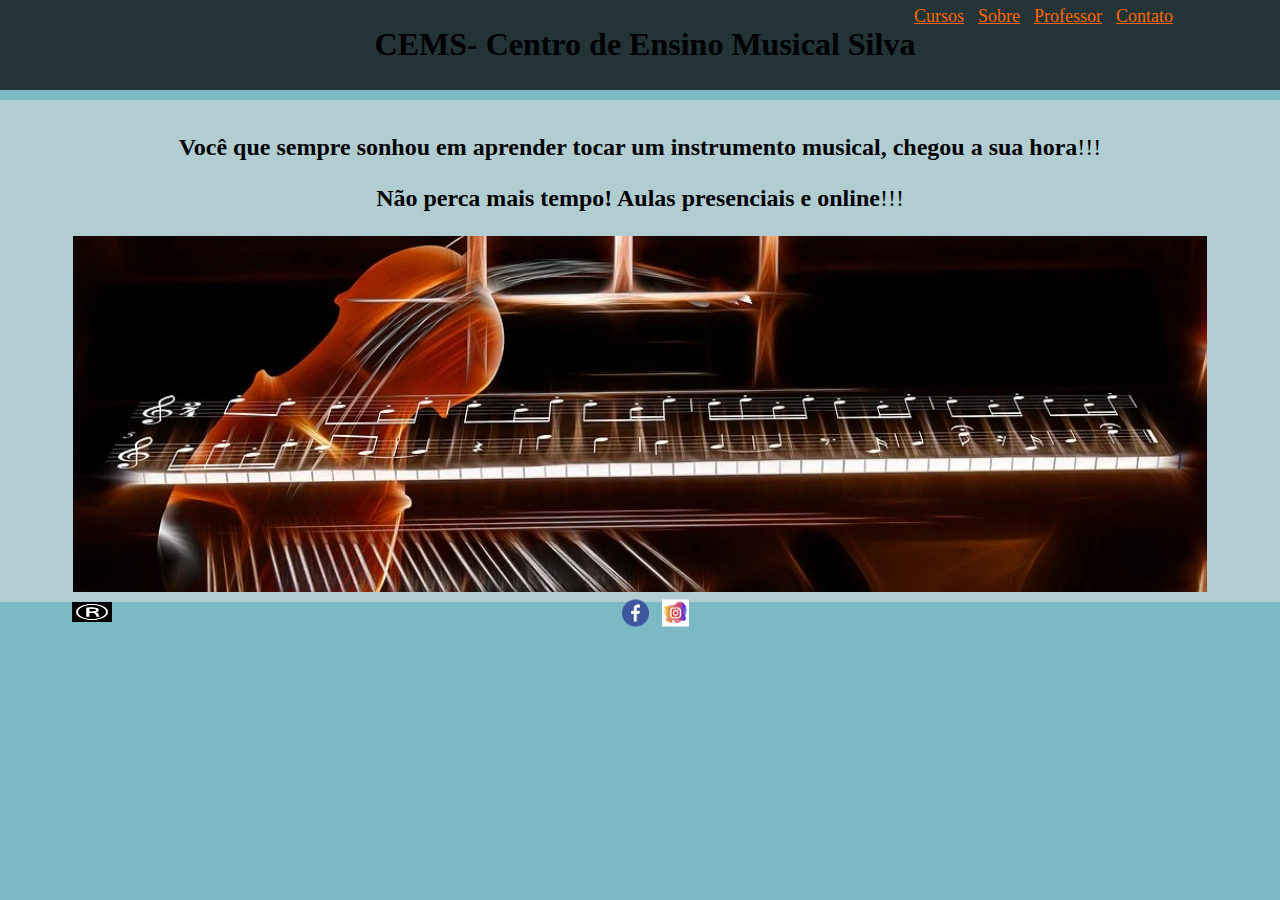
<file: index.html>
<!DOCTYPE html>
<html lang="pt-br">
<head>
    <meta charset="UTF-8">
    <meta http-equiv="X-UA-Compatible" content="IE=edge">
    <meta name="viewport" content="width=device-width, initial-scale=1.0">
    <link rel="stylesheet" href="style.css">
    <title>Centro de Ensino Musical Silva</title>
</head>
<body>
    
        <header>
            <h1>CEMS- Centro de Ensino Musical Silva</h1>
            <div class="menu">
                <a href="file:///C:/Users/reyna/Desktop/Full_Stack/site_cems/cursos.html">Cursos</a>
                <a href="file:///C:/Users/reyna/Desktop/Full_Stack/site_cems/sobre.html">Sobre</a>
                <a href="file:///C:/Users/reyna/Desktop/Full_Stack/site_cems/professor.html">Professor</a>
                <a href="file:///C:/Users/reyna/Desktop/Full_Stack/site_cems/contato.html">Contato</a>        
            </div>
        </header>
     <div class="container"> 
    
            <div class="bloco1">
                <p><strong>Você que sempre sonhou em aprender tocar um instrumento musical, chegou a sua hora</strong>!!!</p>
                <p><strong>Não perca mais tempo! Aulas presenciais e online</strong>!!!</p>
                <img src="./images/background_3.webp" alt="">
            </div>      
        
    </div> 
    <footer>
        <span> 
            <img style = width:40px src="./images/marca_reg.jpg" alt="">
        </span>
        <div>
            
            <a href="https://www.facebook.com/pages/?category=your_pages&ref=bookmarks" target="_blank">
                <img src="./images/Facebook.png" alt="">
             </a>

            <a href ="https://www.instagram.com/reynaldomusic17/" target="_blank">
            <img src="./images/Insta.png" alt="">
            
            </a>
            
        </div>
    </footer>   
</body>

<style>
    @media screen and (max-width: 687px) {
        .menu{
            position: absolute;
        }     
    }
    img{
        display: block;
        width: 90%;
        height: 100%;
        margin: auto;  
        
    }

    @media screen and (max-width: 400px) {
        .menu{
            position: absolute;
            right: 5px;
        }   
    }
    
    footer div{
        width:80px;
        display:inline-flex;
        position: absolute;
        left:50%;
        right: 50%;
        transform: translate(-50% , -50%);
        margin:20px;  
    }
    span{
        position: absolute;
        left:5.6%;
        height: 20px;
    }
   
</style>

</html>
</file>
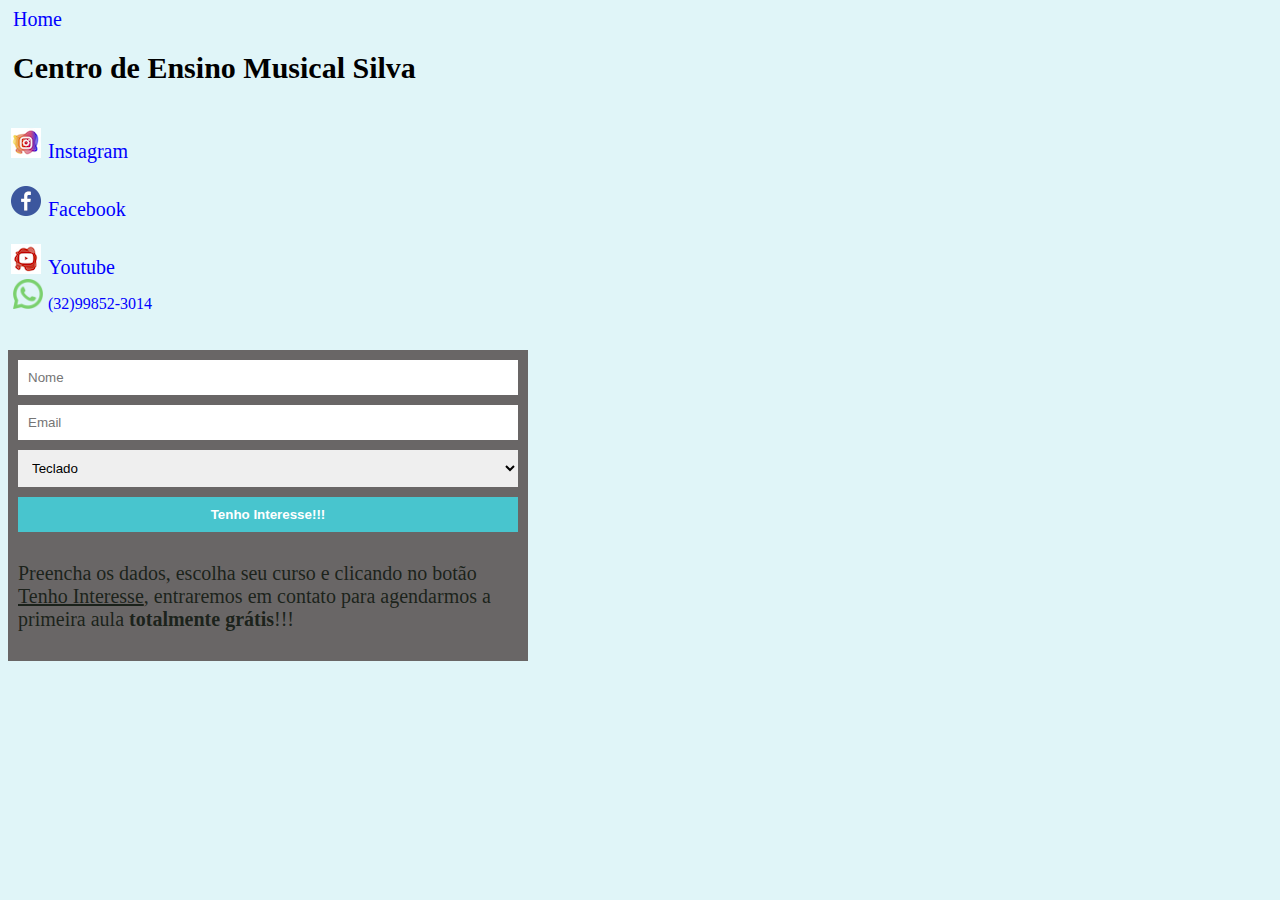
<file: contato.html>
<!DOCTYPE html>
<html lang="pt-br">
<head>
    <meta charset="UTF-8">
    <meta http-equiv="X-UA-Compatible" content="IE=edge">
    <meta name="viewport" content="width=device-width, initial-scale=1.0">
    <title>Contato</title>
    <style>

        body{
            background-color:rgba(174, 228, 238, 0.39);
            width: 100%;
        }
        h1{
            margin-left: 5px;
        }

        a{
            font-size: 20px;
            text-decoration: none;
            margin-left: 5px;
            color: blue;
        }
        a:visited{
            color: rgb(35, 35, 160);
        }
        
        
        .instagram{
            list-style-image: url(./images/Insta.png);
        }

        .facebook{
            list-style-image: url(./images/Facebook.png);
        }

        .youtube{
            list-style-image: url(./images/Youtube.png);
        }
        img{
            width: 30px;
            position: relative;
            right:35px;
        }
        span{
            position: relative;
            right:30px; 
            color: blue;
        }

    .formContainer{
        
       
        max-width: 500px;
        background-color: rgb(105, 102, 102);
        padding:10px;
        font-size: 20px;
        margin-right: 35px;
        margin-top: 20px;
        position: absolute;
       
        float: right;
    }

    input , select {
        width: 100%;
        margin-bottom: 10px;
        box-sizing: border-box;
        padding: 10px;
        border: none;
        
    }
    
    input[type="submit"]{ 
    color:white ;
    background-color:#48c5ce ;
    font-weight: bold;
    } 


    @keyframes anime{
        0%{
            background-color: #48c5ce ;
        }
        50%{
            background-color: #0b3d41;
        }
        100%{
            background-color: #48c5ce;
        }
    }

    input[ type="submit"] {
        animation-name: anime;
        animation-duration: 1s;
        animation-iteration-count: infinite;
    }
    
    </style>

</head>
<body>
    <a href="file:///C:/Users/reyna/Desktop/Full_Stack/site_cems/index.html">Home</a> 
        <div class="card">
            <h1 style="font-size: 30px;"><strong>Centro de Ensino Musical Silva</strong></h1>
        
                <ul>
                    <a href ="https://www.instagram.com/reynaldomusic17/" target="_blank">
                        <li class="instagram">Instagram</li>
                    </a>
            
                    <a href="https://www.facebook.com/pages/?category=your_pages&ref=bookmarks" target="_blank">
                        <li class="facebook">Facebook</li>
                    </a>	
            
                    <a href="https://www.youtube.com/channel/UC1g2_qCwY8uxKsUoIKtguzQ" target="_blank">
                        <li class="youtube">Youtube</li>
                    </a>	
                    
                    <img src="./images/whatsapp.png" alt=""><span>(32)99852-3014</span>
                  

                </ul>

                <div class="formContainer">
                    <form action="https://hotmail.us1.list-manage.com/subscribe/post?u=191b15a05156afe4be120c658&amp;id=cc8469f4ea" method="post" id="mc-embedded-subscribe-form" name="mc-embedded-subscribe-form" class="validate" target="_blank" novalidate>
                        <input type="text" name="FNAME" id="name" placeholder="Nome">
                        <input type="email" name="EMAIL" id="email" placeholder="Email">
                        <select name="PLACE" id="instrumento">
                          
                            
                            <option value="Teclado">Teclado</option>
                            <option value="Piano">Piano</option>
                            <option value="Violão">Violão</option>
                            <option value="Guitarra">Guitarra</option>
                            <option value="Baixo">Baixo</option>
                            <option value="Ukulele">Ukulele</option>
                            <option value="Bateria">Bateria</option>
                            <option value="Teoria">Teoria Musical</option>
                            <option value="Harmonia">Harmonia Avançada</option>
                        </select>
                        <div style="position: absolute; left: -5000px;" aria-hidden="true"><input type="text" name="b_191b15a05156afe4be120c658_cc8469f4ea" tabindex="-1" value=""></div>
                        <input type="submit" value="Tenho Interesse!!!">
                    </form>
                    <p style="color: rgba(11, 19, 11, 0.836);">Preencha os dados, escolha seu curso e clicando no botão <ins>Tenho Interesse</ins>, entraremos em contato para agendarmos a primeira aula <strong>totalmente grátis</strong>!!! </p>
                </div>    
        </div><br><br>
    
</body>

</html>
</file>
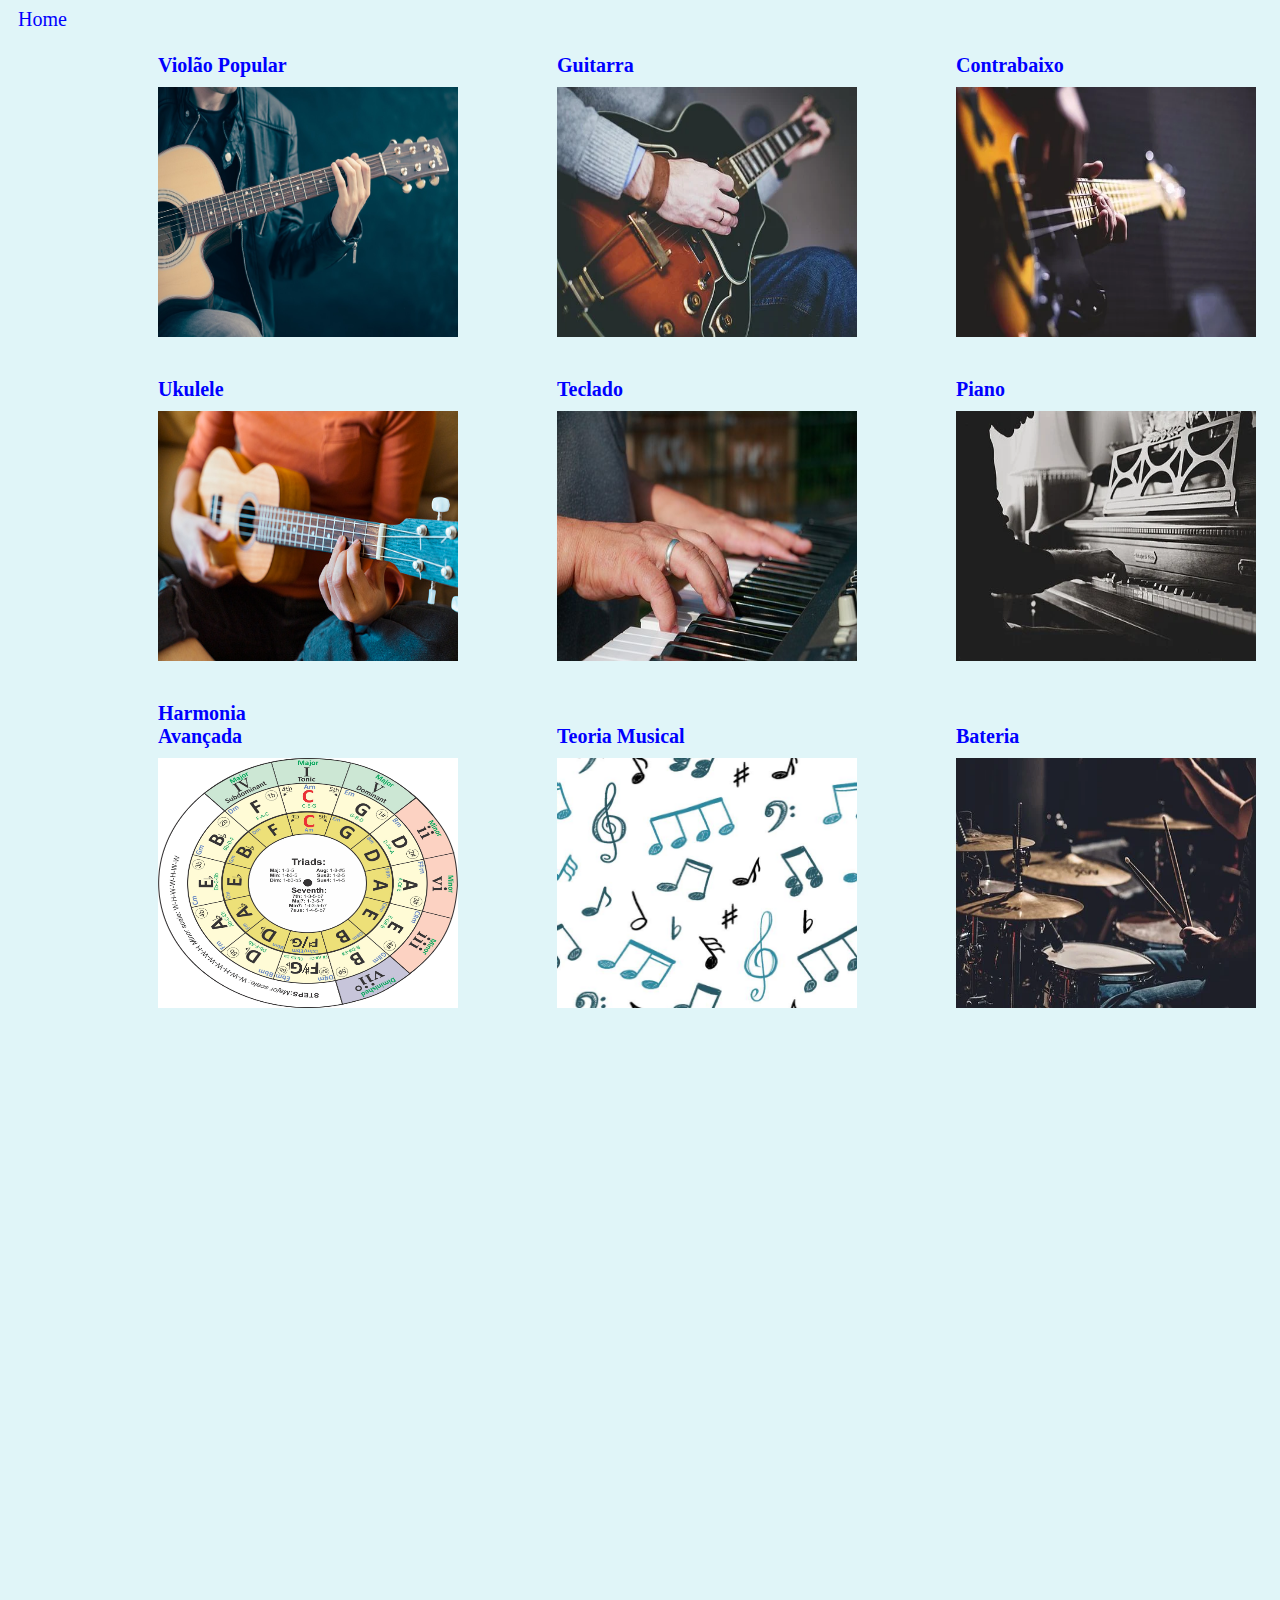
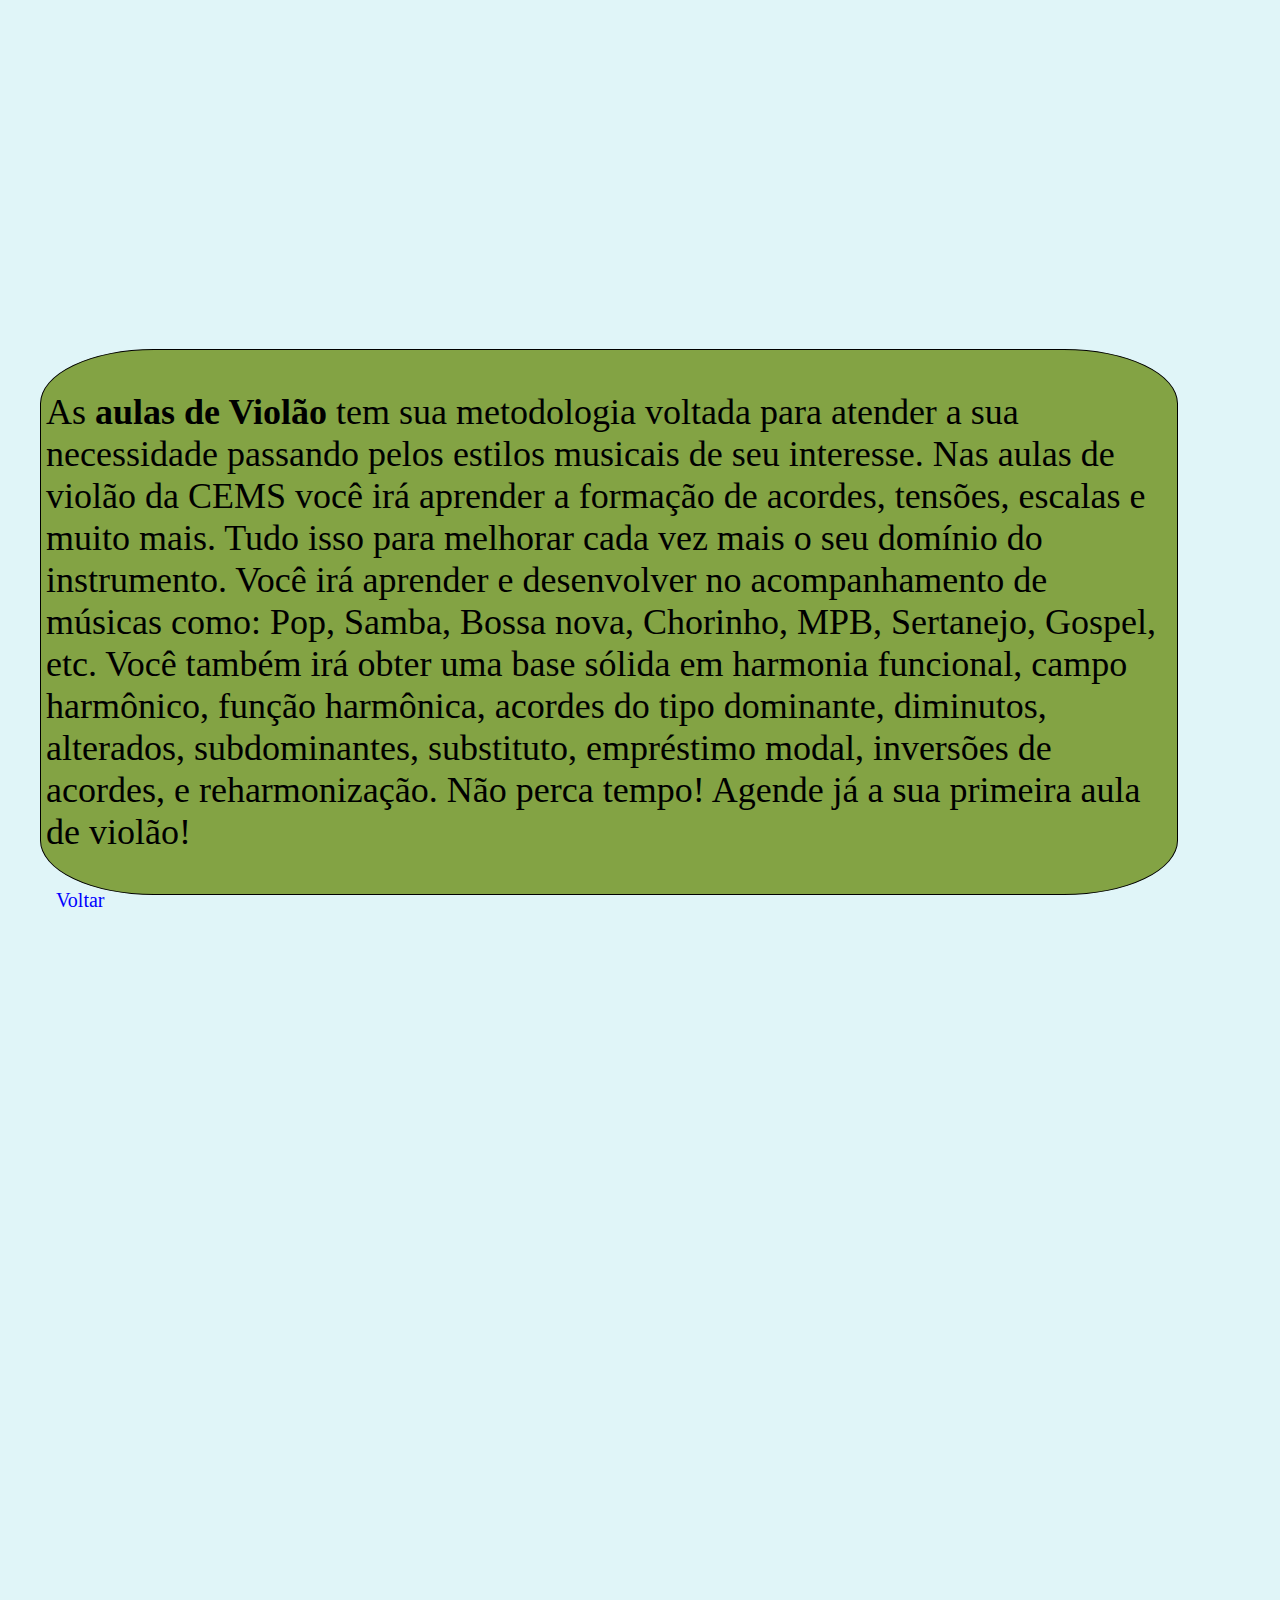
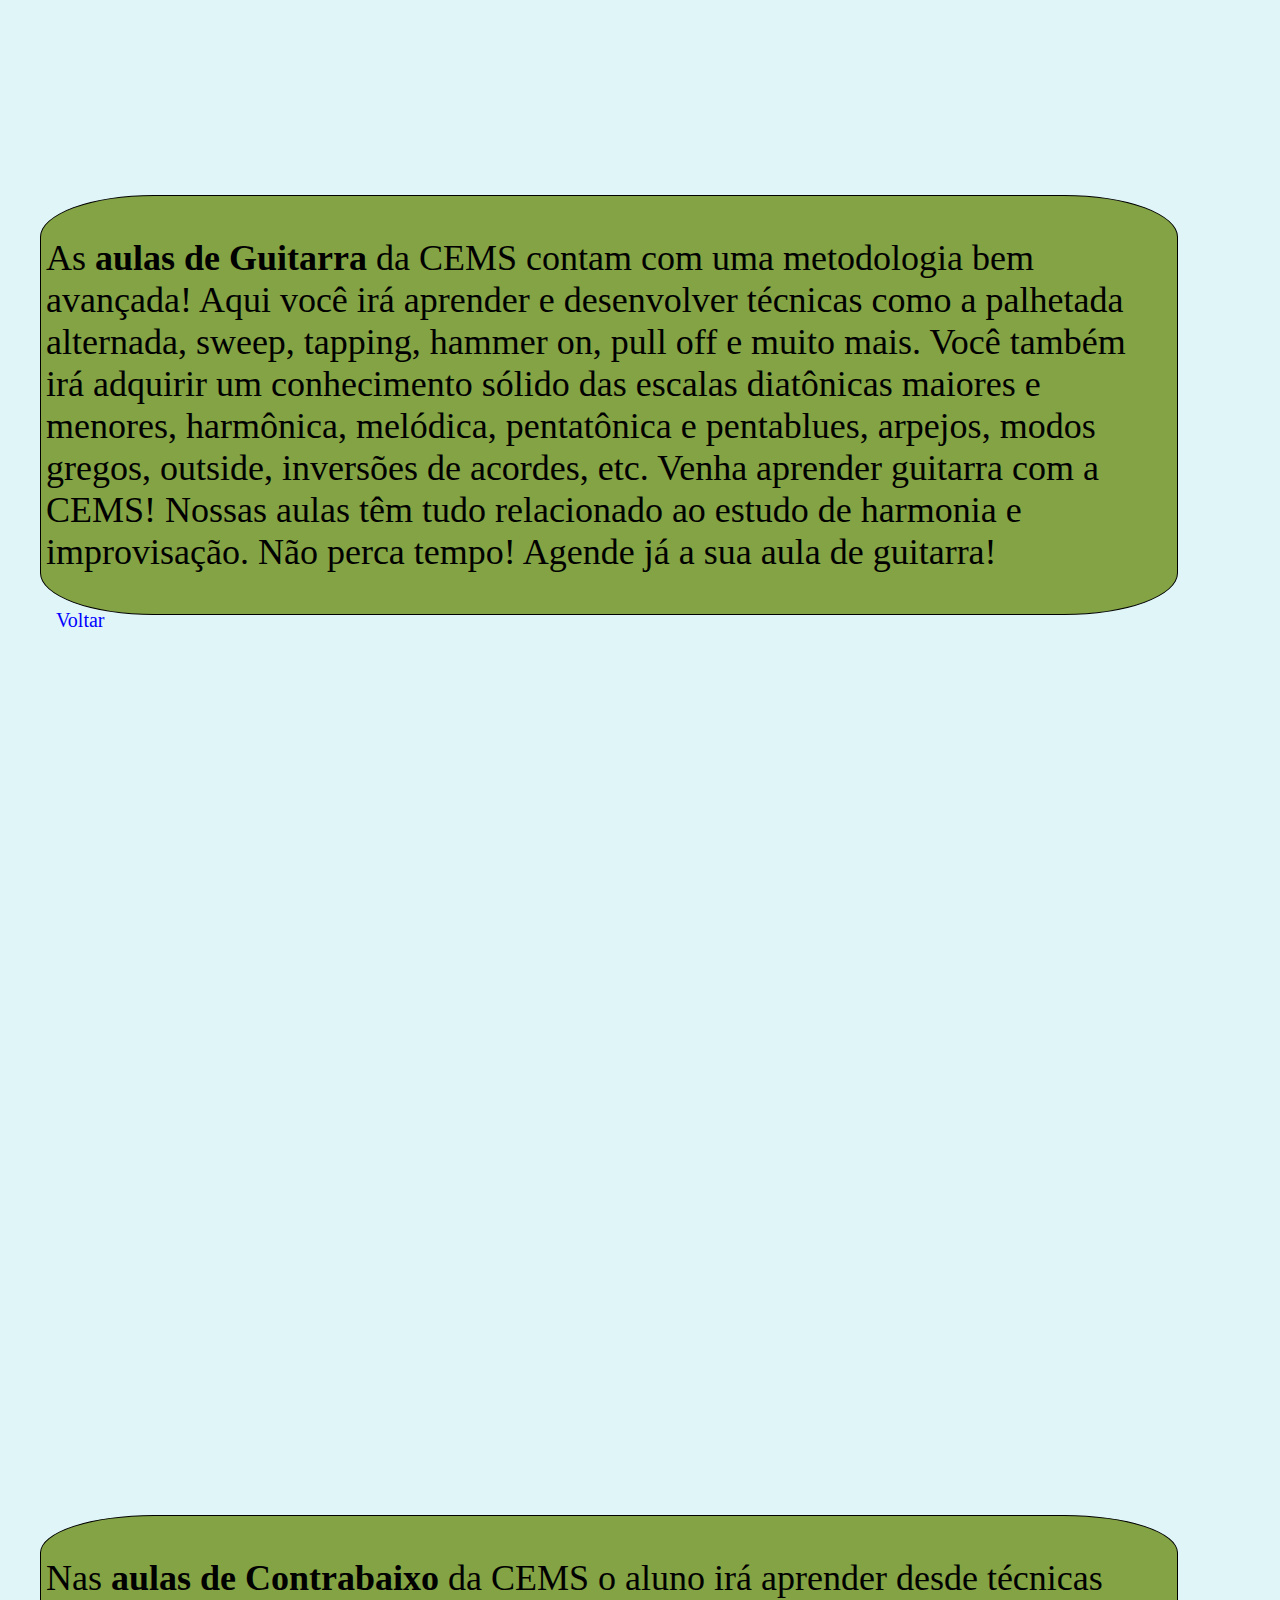
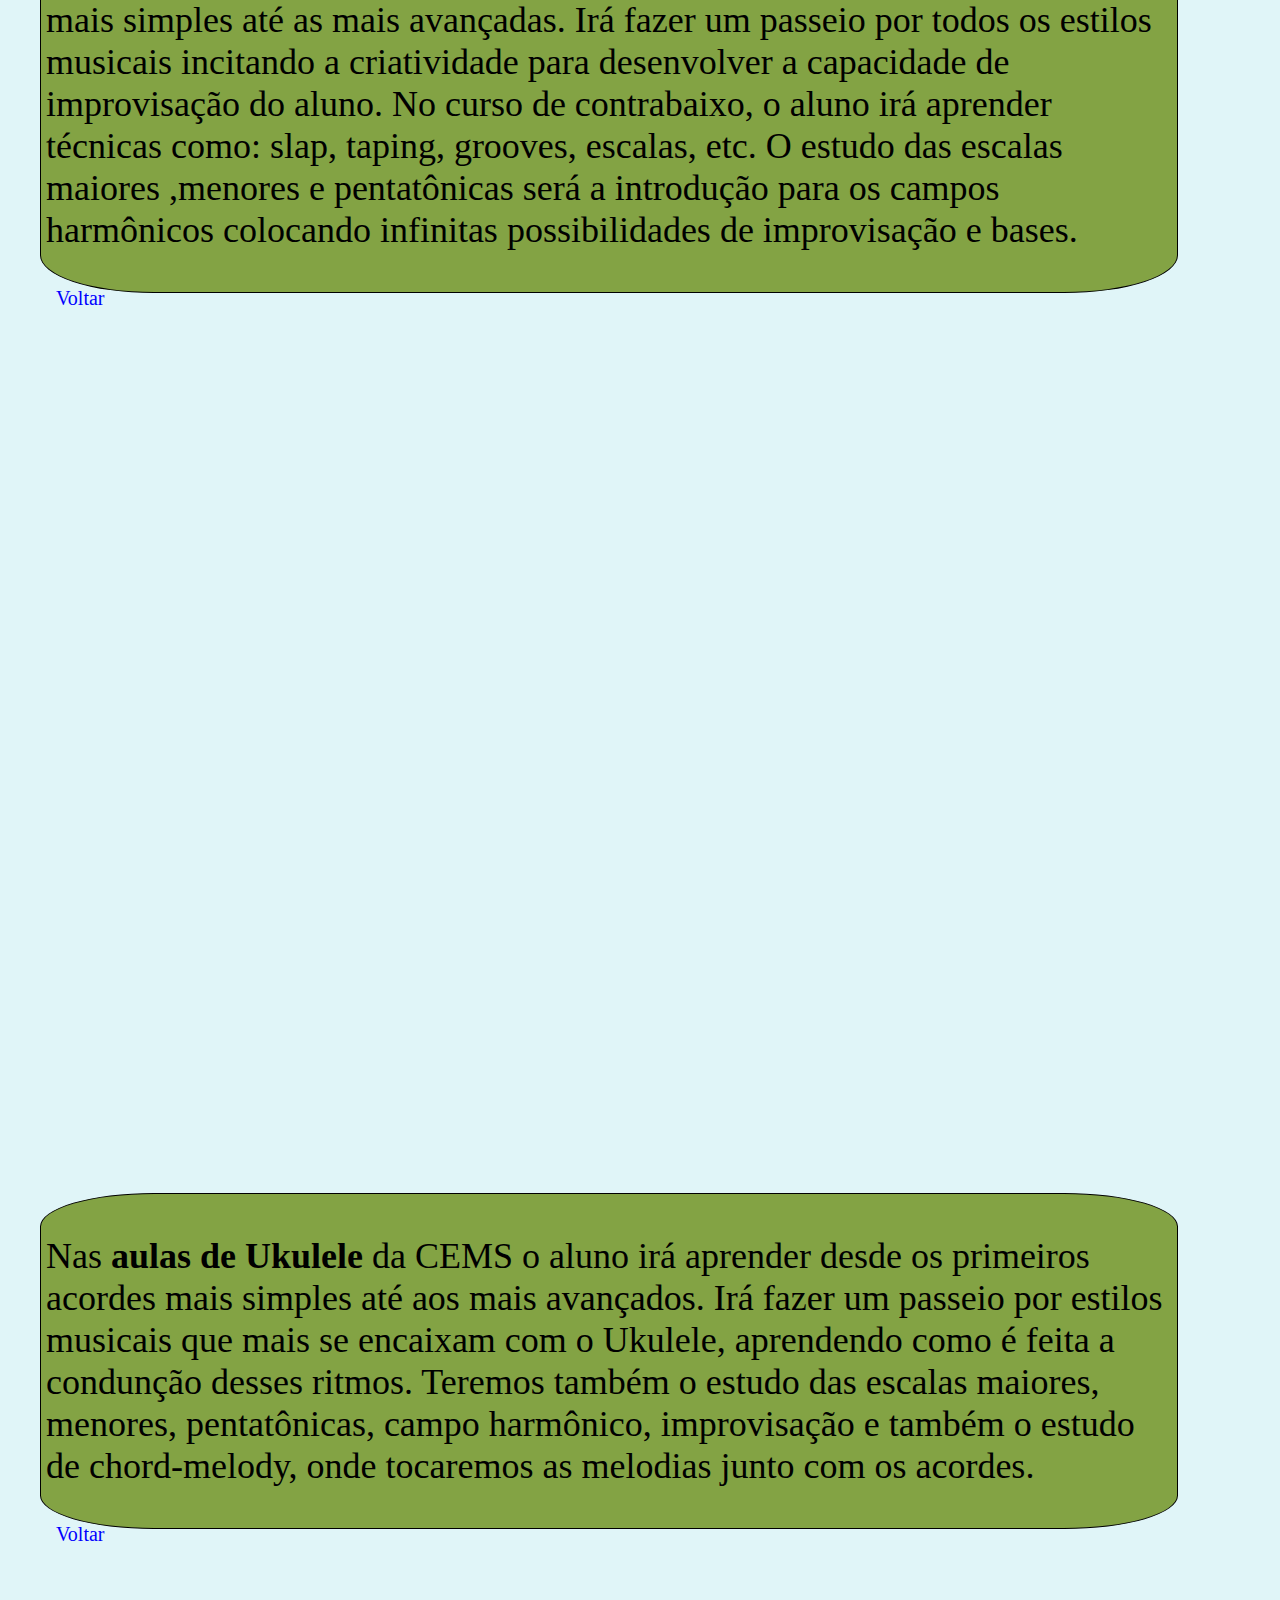
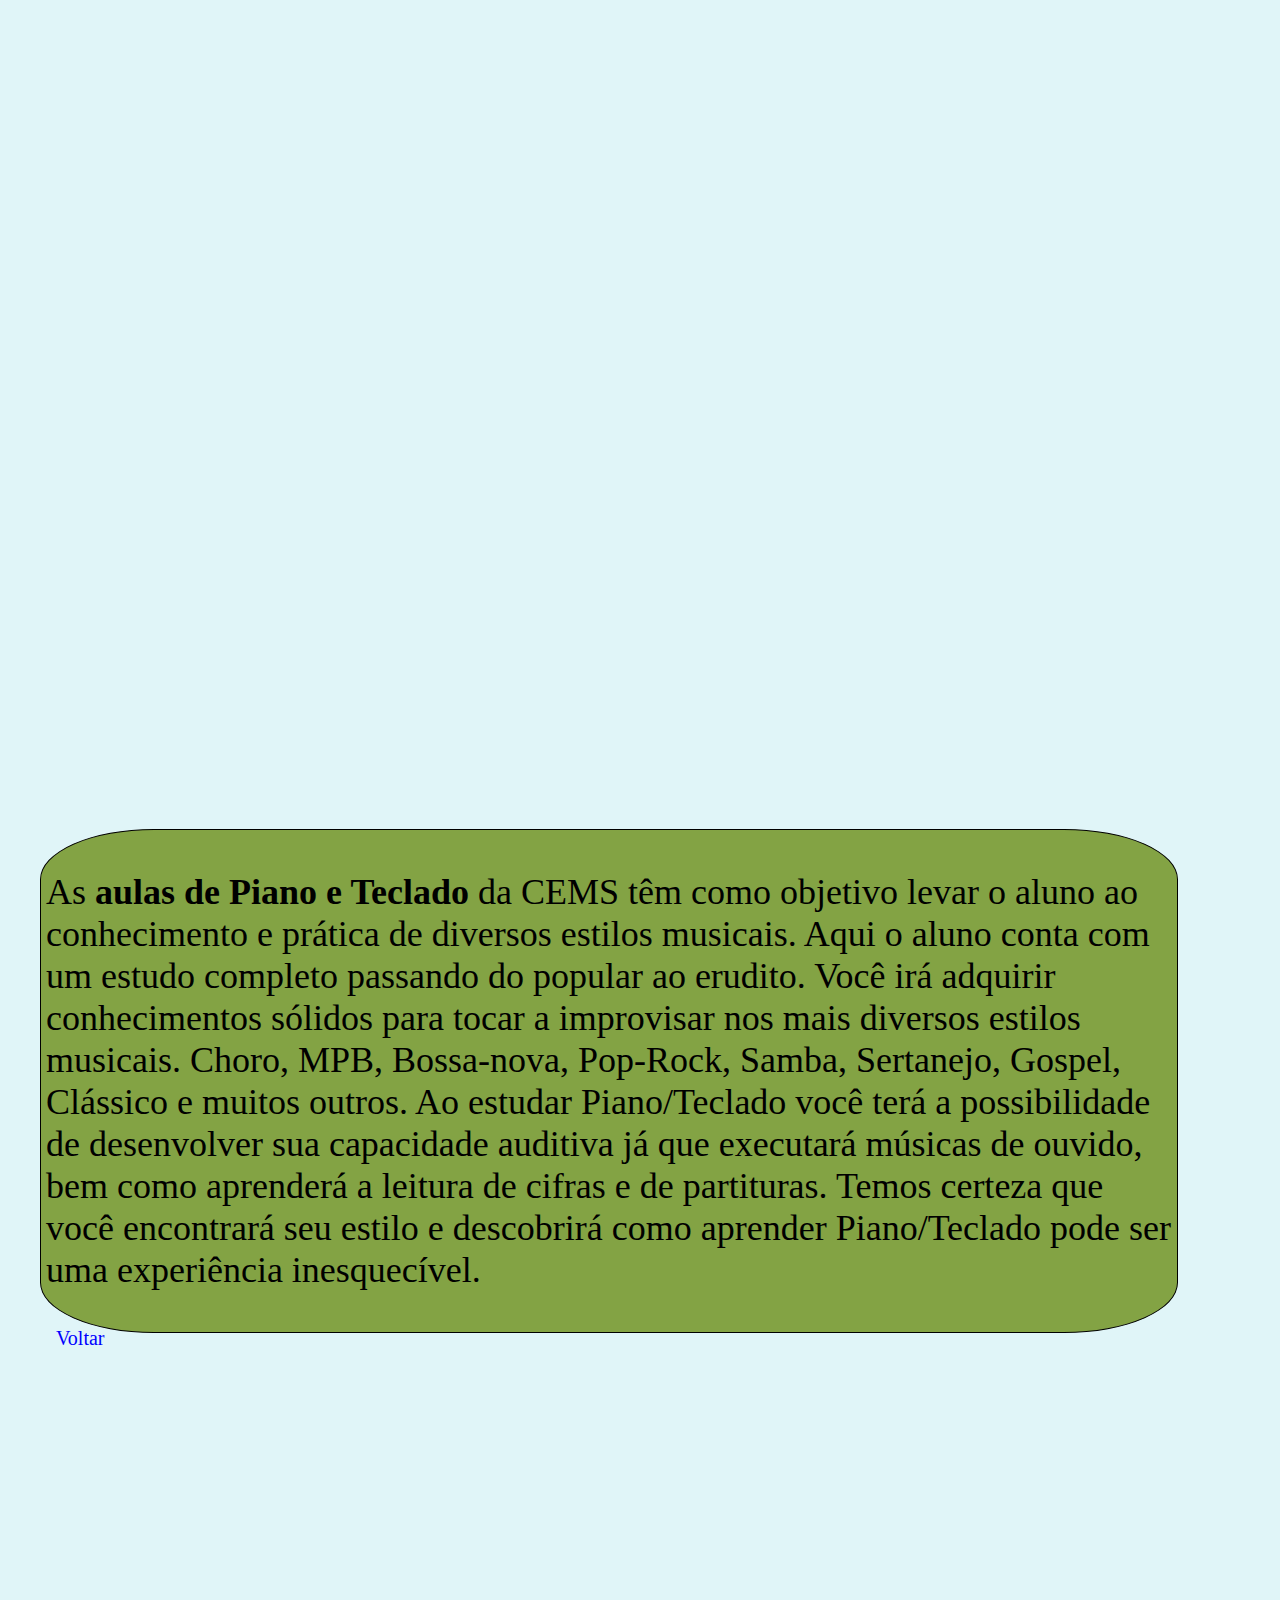
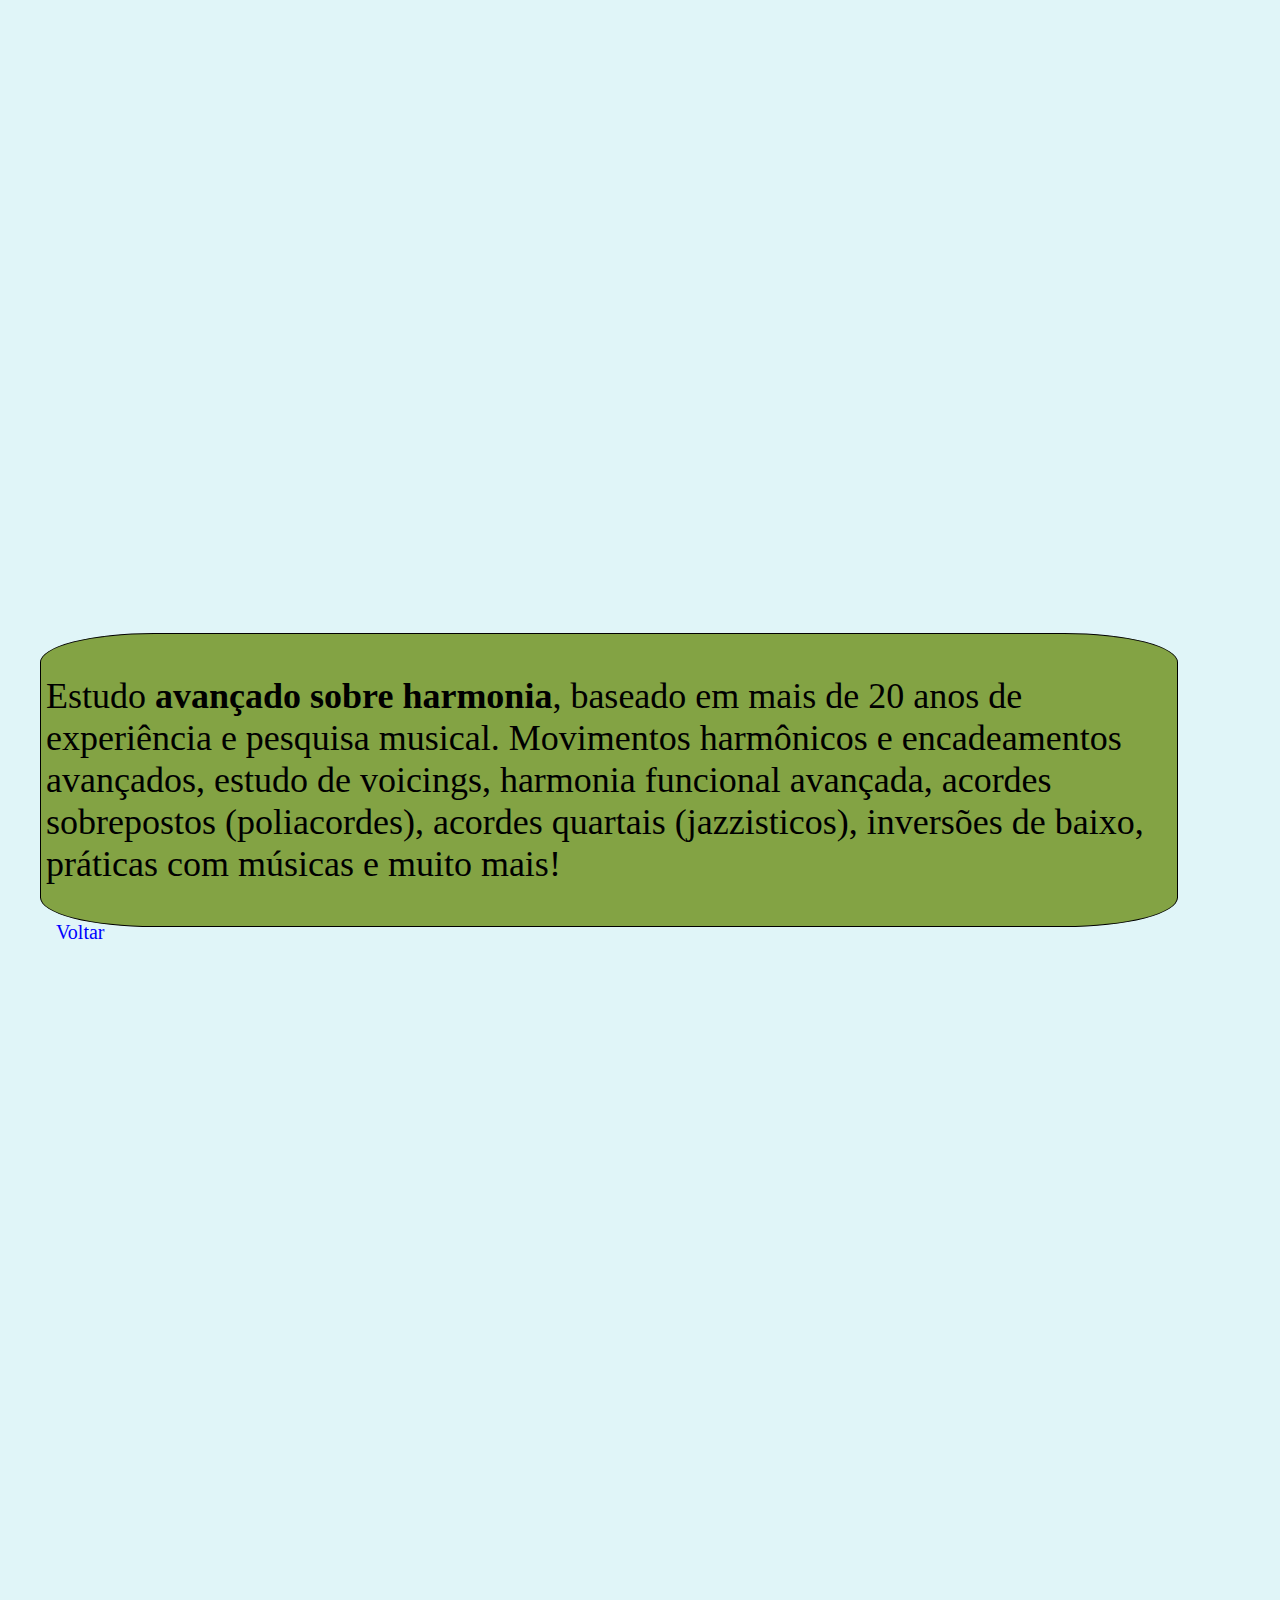
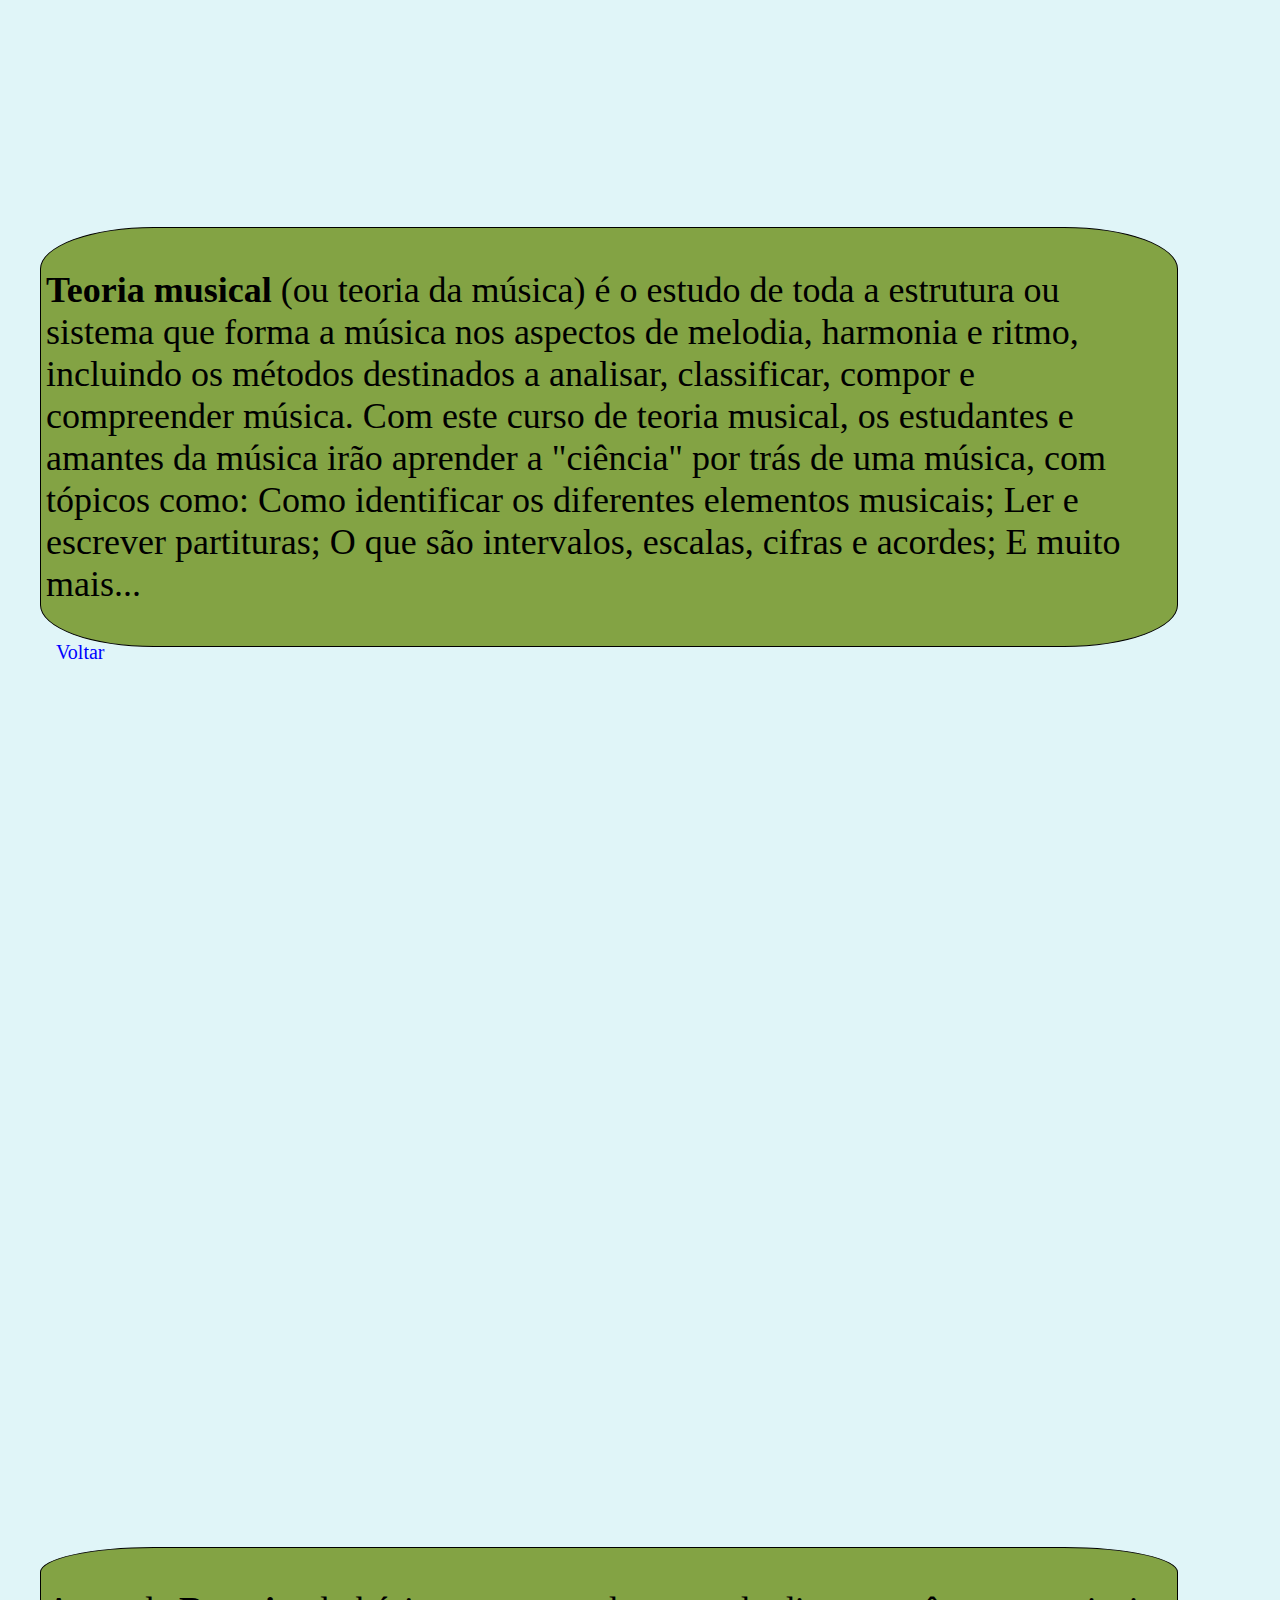
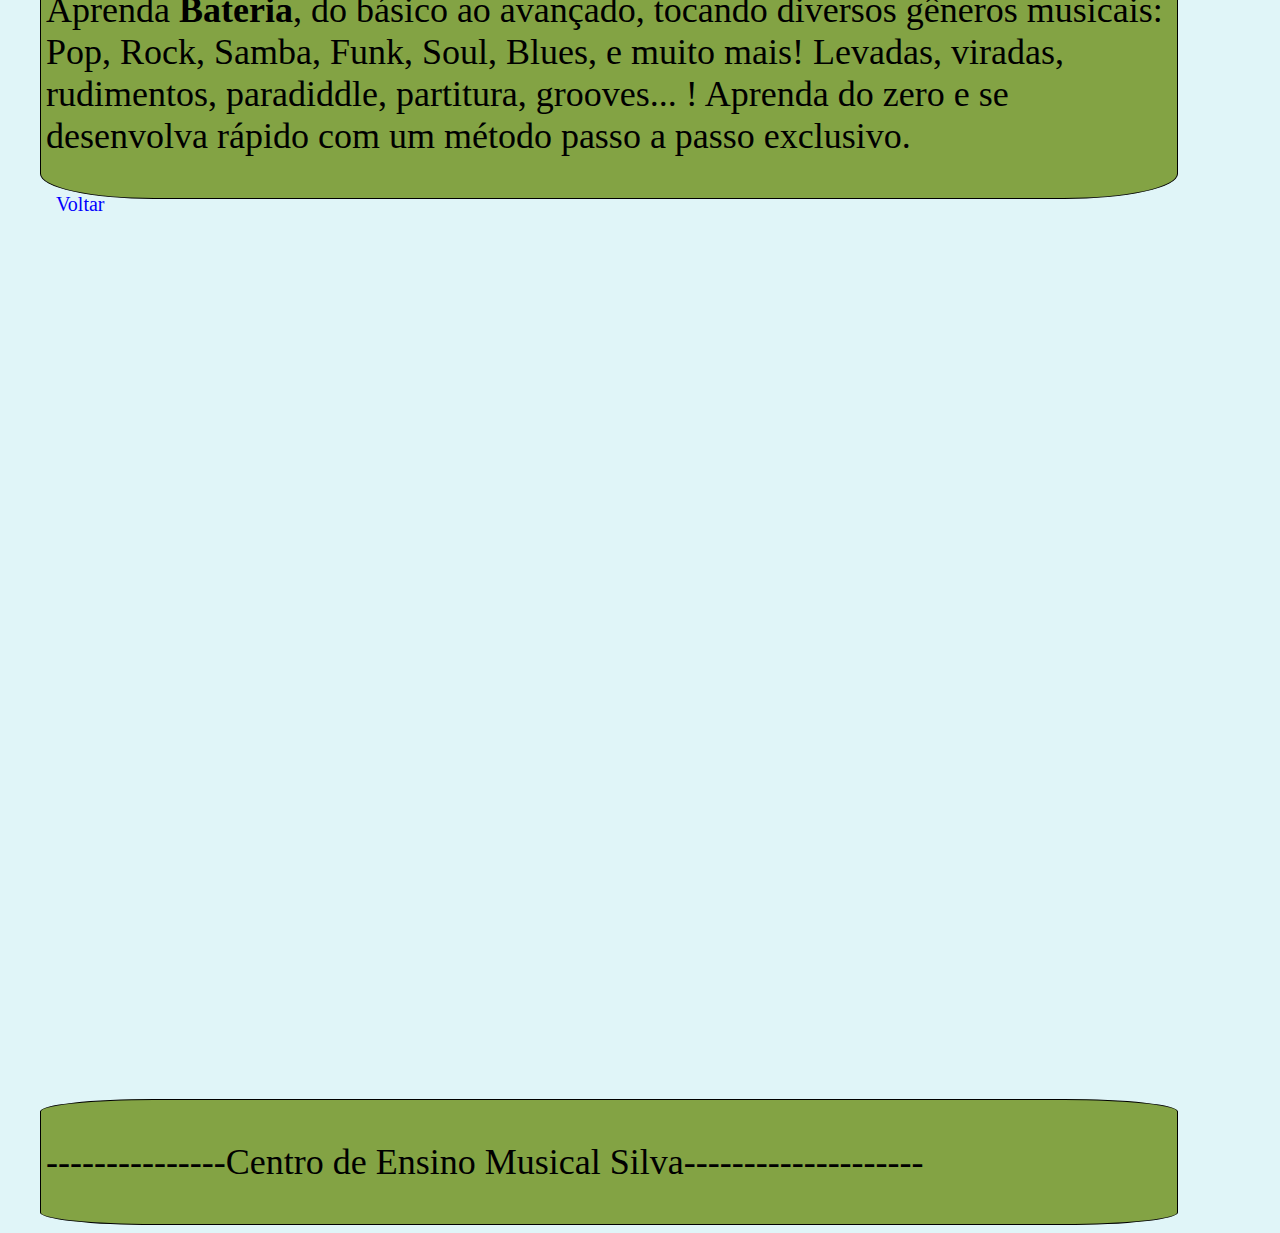
<file: cursos.html>
<!DOCTYPE html>
<html lang="pt-br">
<head>
    <meta charset="UTF-8">
    <meta http-equiv="X-UA-Compatible" content="IE=edge">
    <meta name="viewport" content="width=device-width, initial-scale=1.0">
    <link rel="stylesheet" href="">
    <title>Cursos</title>

    
    </style>

</head>
<body>
    <a href="file:///C:/Users/reyna/Desktop/Full_Stack/site_cems/index.html">Home</a>  

        <div class="box">
            <a href="#text_v">
                <br><span> Violão Popular</span>
                <img src="./images/violao.jpg" alt="violao">
            </a>
        </div>

        <div class="box">
            <a href="#text_g">
                <span> Guitarra</span>
                <img src="./images/guitarra.webp" alt="">
            </a>
        </div>
      
        <div class="box">
            <a href="#text_c">
                <span> Contrabaixo</span>
                <img src="./images/baixo.webp" alt="">
            </a>

        </div><br><br><br>

        <div class="box">
            <a href="#text_u">
                <span>Ukulele </span>
                <img src="./images/ukulele.jpg" alt="">
            </a>
        </div>

        <div class="box">
            <a href="#text_t">
                <span>Teclado </span>
                <img src="./images/teclado.jpg" alt="">
            </a>   
        </div>

        <div class="box">
            <a href="#text_t">
                <span>Piano </span>
                <img src="./images/piano.webp" alt="">
            </a>    
        </div><br><br><br>

        <div class="box">
            <a href="#text_h">
                <span>Harmonia Avançada </span>
                <img src="./images/harmonia.jpg" alt="">
            </a>
        </div>

        <div class="box">
            <a href="#text_tm">
                <span>Teoria Musical </span>
                <img src="./images/teoria.jpg" alt="">
            </a>
        </div>

        <div class="box">
            <a href="#text_bt">
                <span>Bateria </span>
                <img src="./images/bateria.webp" alt="">
            </a>
        </div>


        <br><br><br>

        
           
            <div id="text_v">
                 <p>As <strong>aulas de Violão</strong> tem sua metodologia voltada para atender a sua necessidade passando pelos estilos musicais de seu interesse. Nas aulas de violão da CEMS você irá aprender a formação de acordes, tensões, escalas e muito mais. Tudo isso para melhorar cada vez mais o seu domínio do instrumento.
                   Você irá aprender e desenvolver no acompanhamento de músicas como: Pop, Samba, Bossa nova, Chorinho, MPB, Sertanejo, Gospel, etc.
                   Você também irá obter uma base sólida em harmonia funcional, campo harmônico, função harmônica, acordes do tipo dominante, diminutos, alterados, subdominantes, substituto, empréstimo modal, inversões de acordes, e reharmonização.
                   Não perca tempo! Agende já a sua primeira aula de violão!</p>
                   <a href="file:///C:/Users/reyna/Desktop/Full_Stack/site_cems/cursos.html" style="float: left;"> Voltar</a>
            </div>
        
            <div id="text_g">
                
                <p>As <strong>aulas de Guitarra</strong> da CEMS contam com uma metodologia bem avançada! Aqui você irá aprender e desenvolver técnicas como a palhetada alternada, sweep, tapping, hammer on, pull off e muito mais.
                   Você também irá adquirir um conhecimento sólido das escalas diatônicas maiores e menores, harmônica, melódica, pentatônica e pentablues, arpejos, modos gregos, outside, inversões de acordes, etc.
                   Venha aprender guitarra com a CEMS! Nossas aulas têm tudo relacionado ao estudo de harmonia e improvisação.
                   Não perca tempo! Agende já a sua aula de guitarra!</p>
                   <a href="file:///C:/Users/reyna/Desktop/Full_Stack/site_cems/cursos.html" style="float: left;"> Voltar</a>
            </div>

            <div id="text_c">
                
                <p>Nas <strong>aulas de Contrabaixo</strong> da CEMS o aluno irá aprender desde técnicas mais simples até as mais avançadas. Irá fazer um passeio por todos os estilos musicais incitando a criatividade para desenvolver a capacidade de improvisação do aluno. No curso de contrabaixo, o aluno irá aprender técnicas como: slap, taping, grooves, escalas, etc.
                   O estudo das escalas maiores ,menores e pentatônicas será a introdução para os campos harmônicos colocando infinitas possibilidades de improvisação e bases.</p> 
                   <a href="file:///C:/Users/reyna/Desktop/Full_Stack/site_cems/cursos.html" style="float: left;"> Voltar</a>
             </div>

            <div id="text_u">
                
                <p>Nas <strong>aulas de Ukulele</strong> da CEMS o aluno irá aprender desde os primeiros acordes mais simples até aos mais avançados. Irá fazer um passeio por estilos musicais que mais se encaixam com o Ukulele, aprendendo como é feita a condunção desses ritmos. 
                   Teremos também o estudo das escalas maiores, menores, pentatônicas, campo harmônico, improvisação e também o estudo de chord-melody, onde tocaremos as melodias junto com os acordes.</p> 
                   <a href="file:///C:/Users/reyna/Desktop/Full_Stack/site_cems/cursos.html" style="float: left;"> Voltar</a>
            </div>

            <div id="text_t">
                
                <p>As <strong>aulas de Piano e Teclado</strong> da CEMS têm como objetivo levar o aluno ao conhecimento e prática de diversos estilos musicais. Aqui o aluno conta com um estudo completo passando do popular ao erudito.
                   Você irá adquirir conhecimentos sólidos para tocar a improvisar nos mais diversos estilos musicais. Choro, MPB, Bossa-nova, Pop-Rock, Samba, Sertanejo, Gospel, Clássico e muitos outros.
                    Ao estudar Piano/Teclado você terá a possibilidade de desenvolver sua capacidade auditiva já que executará músicas de ouvido, bem como aprenderá a leitura de cifras e de partituras.
                    Temos certeza que você encontrará seu estilo e descobrirá como aprender Piano/Teclado pode ser uma experiência inesquecível.
                </p>
                <a href="file:///C:/Users/reyna/Desktop/Full_Stack/site_cems/cursos.html" style="float: left;"> Voltar</a>
            </div>

            <div id="text_h">
                 
                <p>Estudo <strong>avançado sobre harmonia</strong>, baseado em mais de 20 anos de experiência e pesquisa musical. Movimentos harmônicos e encadeamentos avançados, estudo de voicings, harmonia funcional avançada,
                     acordes sobrepostos (poliacordes), acordes quartais (jazzisticos), inversões de baixo, práticas com músicas e muito mais!</p>
                     <a href="file:///C:/Users/reyna/Desktop/Full_Stack/site_cems/cursos.html" style="float: left;"> Voltar</a>
            </div>

            <div id="text_tm">
               
                <p><strong>Teoria musical</strong> (ou teoria da música) é o estudo de toda a estrutura ou sistema que forma a música nos aspectos de melodia, harmonia e ritmo, incluindo os métodos destinados a analisar, classificar,
                     compor e compreender música. Com este curso de teoria musical, os estudantes e amantes da música irão aprender a "ciência" por trás de uma música, com tópicos como:
                     Como identificar os diferentes elementos musicais;
                     Ler e escrever partituras;
                     O que são intervalos, escalas, cifras e acordes;
                     E muito mais...</p>
                     <a href="file:///C:/Users/reyna/Desktop/Full_Stack/site_cems/cursos.html" style="float: left;"> Voltar</a>
            </div>

            <div id="text_bt">
                
                <p>Aprenda <strong>Bateria</strong>, do básico ao avançado, tocando diversos gêneros musicais: Pop, Rock, Samba, Funk, Soul, Blues, e muito mais! Levadas, viradas, rudimentos, paradiddle, partitura, grooves... !
                   Aprenda do zero e se desenvolva rápido com um método passo a passo exclusivo.</p>
                   <a href="file:///C:/Users/reyna/Desktop/Full_Stack/site_cems/cursos.html" style="float: left;"> Voltar</a>
            </div>

            <div id="s">
                <p>---------------Centro de Ensino Musical Silva--------------------</p>
            </div>

    <style>
        body{
             display: inline-block;
             background-color:rgba(174, 228, 238, 0.39);
            }
        .box{
             width: 150px;
             display: inline-block;
             margin-right: 105px;
            margin-left:140px;
        }
        img{
            width: 300px;
            height: 250px;
            margin-top: 10px;
                
        }
        span{
            font-weight: bold;
            color: blue;
      
        }
        a{
            display:block;
            margin-left: 10px;
            color: blue;
            font-size: 20px;
            text-decoration: none;
            
        }
        a:hover{
           
            transform: scale(1.02); 
           
        }
        
        #text_v , #text_g , #text_c , #text_u , #text_t , #text_h , #text_tm, #text_bt , #s {

            margin-left: 32px;
            margin-top: 100vh;
            width: 90%;
            border: 1px solid black;
            border-radius: 10%;
            box-sizing: border-box;
            background-color: rgb(131, 163, 68);
            padding:5px;
            font-size: 36px;
        }
        
        
    </style> 

</body>
</html>
</file>
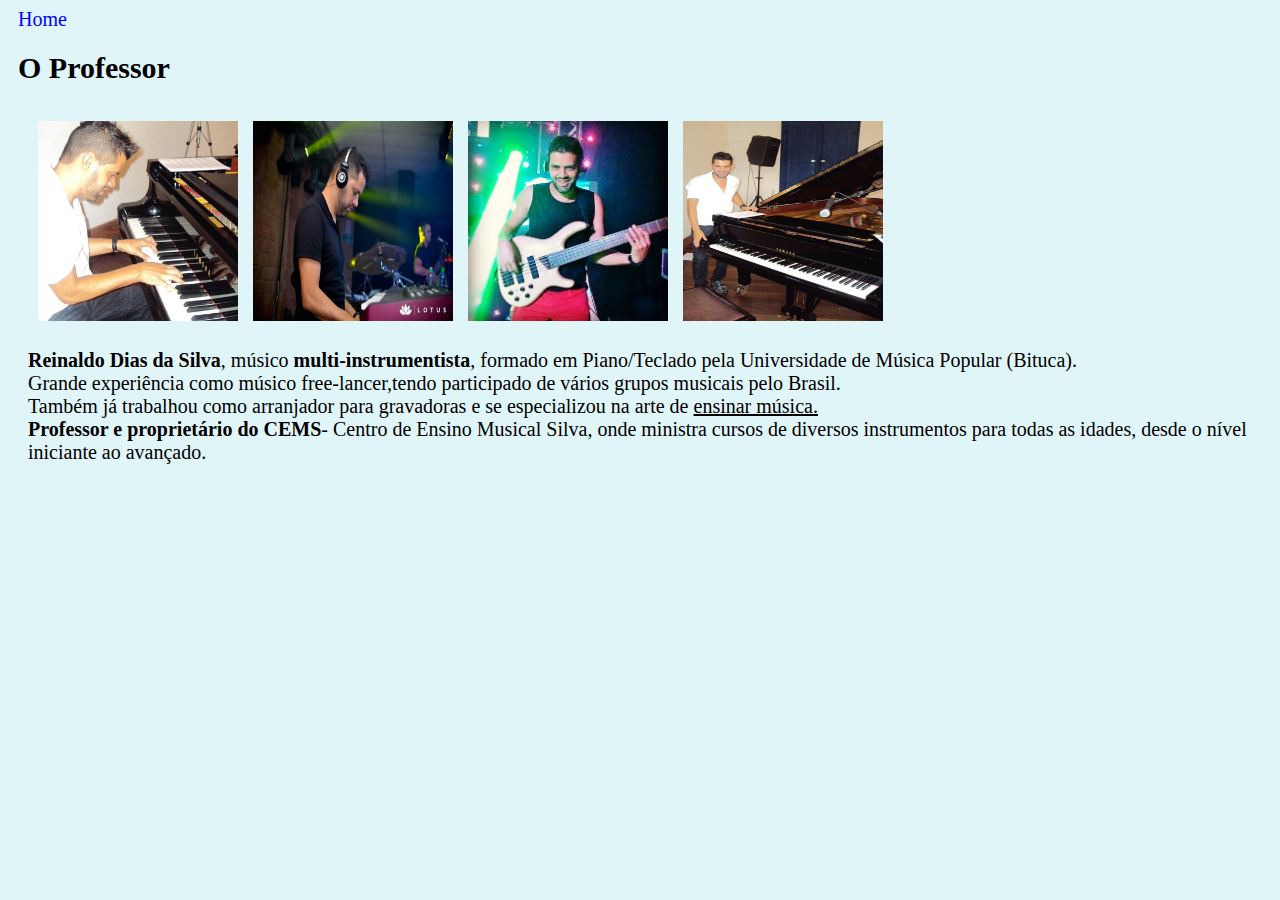
<file: professor.html>
<!DOCTYPE html>
<html lang="pt-br">
<head>
    <meta charset="UTF-8">
    <meta http-equiv="X-UA-Compatible" content="IE=edge">
    <meta name="viewport" content="width=device-width, initial-scale=1.0">
    <title>Professor</title>
    <style>
        a{
            font-size: 20px;
        }

    </style>

</head>
<body style="background-color: rgba(174, 228, 238, 0.39);">
    <a href="file:///C:/Users/reyna/Desktop/Full_Stack/site_cems/index.html">Home</a> 
    <header>O Professor</header><br><br>

    <div class="text">
            <img src="./images/professor_1.jpg" alt="">
            <img src="./images/professor_2.jpg" alt="">
            <img src="./images/professor_3.jpg" alt="">
            <img src="./images/professor_4.jpg" alt="">
            <br><br>

            <span><strong>Reinaldo Dias da Silva</strong>, músico <strong>multi-instrumentista</strong>, formado em Piano/Teclado pela Universidade de Música Popular (Bituca).</span><br>
               <span>Grande experiência como músico free-lancer,tendo participado de vários grupos musicais pelo Brasil.</span><br>
                <span>Também já trabalhou como arranjador para gravadoras e se especializou na arte de <ins>ensinar música.</ins></span><br>
                <span><strong>Professor e proprietário do CEMS</strong>- Centro de Ensino Musical Silva, onde ministra cursos de diversos instrumentos para todas as idades, desde o nível iniciante ao avançado.
  
            </span>
           
    </div> 

    <style>

        .text{
            
            font-size: 20px;
            margin-left: 20px;
            margin-right: 20px;
             
        }
        header{
            font-size: 30px;
            margin-top: 20px;
            font-weight: bold;
            margin-left: 10px;
        }
        img{
            width: 200px;
            height: 200px;
            margin-left:10px;
        }
      
        a{
            margin-left: 10px;
            text-decoration: none;
            color: blue;
        }
        
    </style>

</body>


</html>
</file>
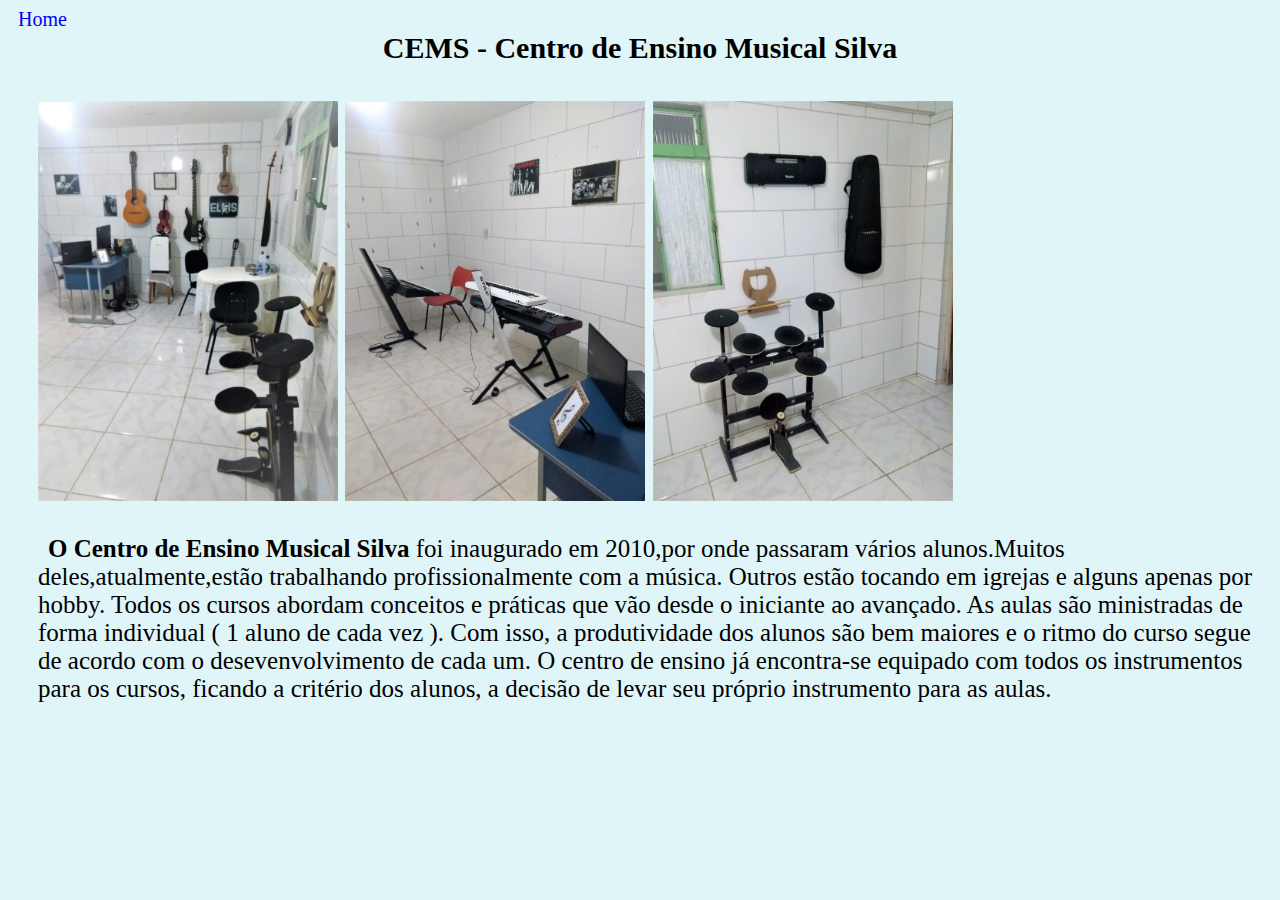
<file: sobre.html>
<!DOCTYPE html>
<html lang="pt-br">
<head>
    <meta charset="UTF-8">
    <meta http-equiv="X-UA-Compatible" content="IE=edge">
    <meta name="viewport" content="width=device-width, initial-scale=1.0">
    <title>Sobre</title>

    <style>
        a{
            font-size: 20px;
            text-decoration: none;
            color: blue;
        }

    </style>

</head>
<body style="background-color: rgba(174, 228, 238, 0.39);">
    <a href="file:///C:/Users/reyna/Desktop/Full_Stack/site_cems/index.html">Home</a> 
    <header>CEMS - Centro de Ensino Musical Silva</header><br><br>

    <div class="text">
            <img src="./images/escola_1.jpg" alt="">
            <img src="./images/escola_2.jpg" alt="">
            <img src="./images/escola_3.jpg" alt=""><br><br>
            <span><strong>O Centro de Ensino Musical Silva </strong>foi inaugurado em 2010,por onde passaram vários alunos.Muitos deles,atualmente,estão trabalhando profissionalmente com a música. Outros estão tocando em 
                igrejas e alguns apenas por hobby.
                Todos os cursos abordam conceitos e práticas que vão desde o iniciante ao avançado.
                As aulas são ministradas de forma individual ( 1 aluno de cada vez ). Com isso, a produtividade
                dos alunos são bem maiores e o ritmo do curso segue de acordo com o desevenvolvimento de cada um.
                O centro de ensino já encontra-se equipado com todos os instrumentos para os cursos, ficando a critério
                dos alunos, a decisão de levar seu próprio instrumento para as aulas.
            </span>
           
    </div> 

    <style>

        .text{
            display: inline-block;
            font-size: 25px;
            padding-left: 30px;
           
        }
        header{
            font-size: 30px;
            text-align: center;
            font-weight: bold;
        }
        img{
            width: 300px;
            margin-right:1px;
    
        }
        span{
            width: 500px;
            text-align: justify;
            padding: 10px;
        }
        a{
            margin-left: 10px;
        }

        @media  screen and (max-width: 1000px) {

            img{
                width: 200px;
            }
        }

        @media  screen and (max-width: 687px) {

            img{
                width: 180px;
            }  
        }

        @media  screen and (max-width: 600px) {

            img{
                width: 140px;
            }  
        }
       

    </style>

</body>


</html>
</file>
<file: style.css>
body{
   background-color: rgba(55, 149, 165, 0.658);
    padding: 0;
    margin: 0;   
}
  
.container{

  display: block;
  height:100%;
  margin-top: 10px;
  background-color: rgba(240, 227, 227, 0.466);
  padding: 10px;
 
}
.bloco1 {
    
    text-align: center;
    font-size:1.5em;
    color:rgb(0, 0, 0) ;
    padding: 0 ;
    
    
}
.menu{
    display: block;
    margin: 5px;
    padding-right:2px;
    position: absolute;
    right:10vh;
    top: 10px;       
}

a{
    
    display: inline-block;
    padding-right: 10px;
    position: relative;
    bottom: 0.5em;
    font-size: 20px;
    font-size: 18px;
    color: rgb(255, 102, 0);
}
a :visited{
    color:rgb(21, 21, 153);
}


h1{
    text-align: center;
}
header{
   
    background-color: rgba(0, 0, 0, 0.719);
    margin: auto;
    padding:5px;
    width: 100%;    
}

@keyframes anime{
    0%{
        color: #ffffff ;
    }
    25%{
        color:rgb(121, 120, 120)
    }
    50%{
        color: #646262;
    }
    75%{
        color:rgb(248, 6, 6);
    } 
    100%{
        color: rgba(165, 10, 10, 0.568);
    }  

}
h1{
    animation-name: anime;
    animation-duration:7.5s;
   animation-iteration-count: infinite;
   
   
}
</file>
